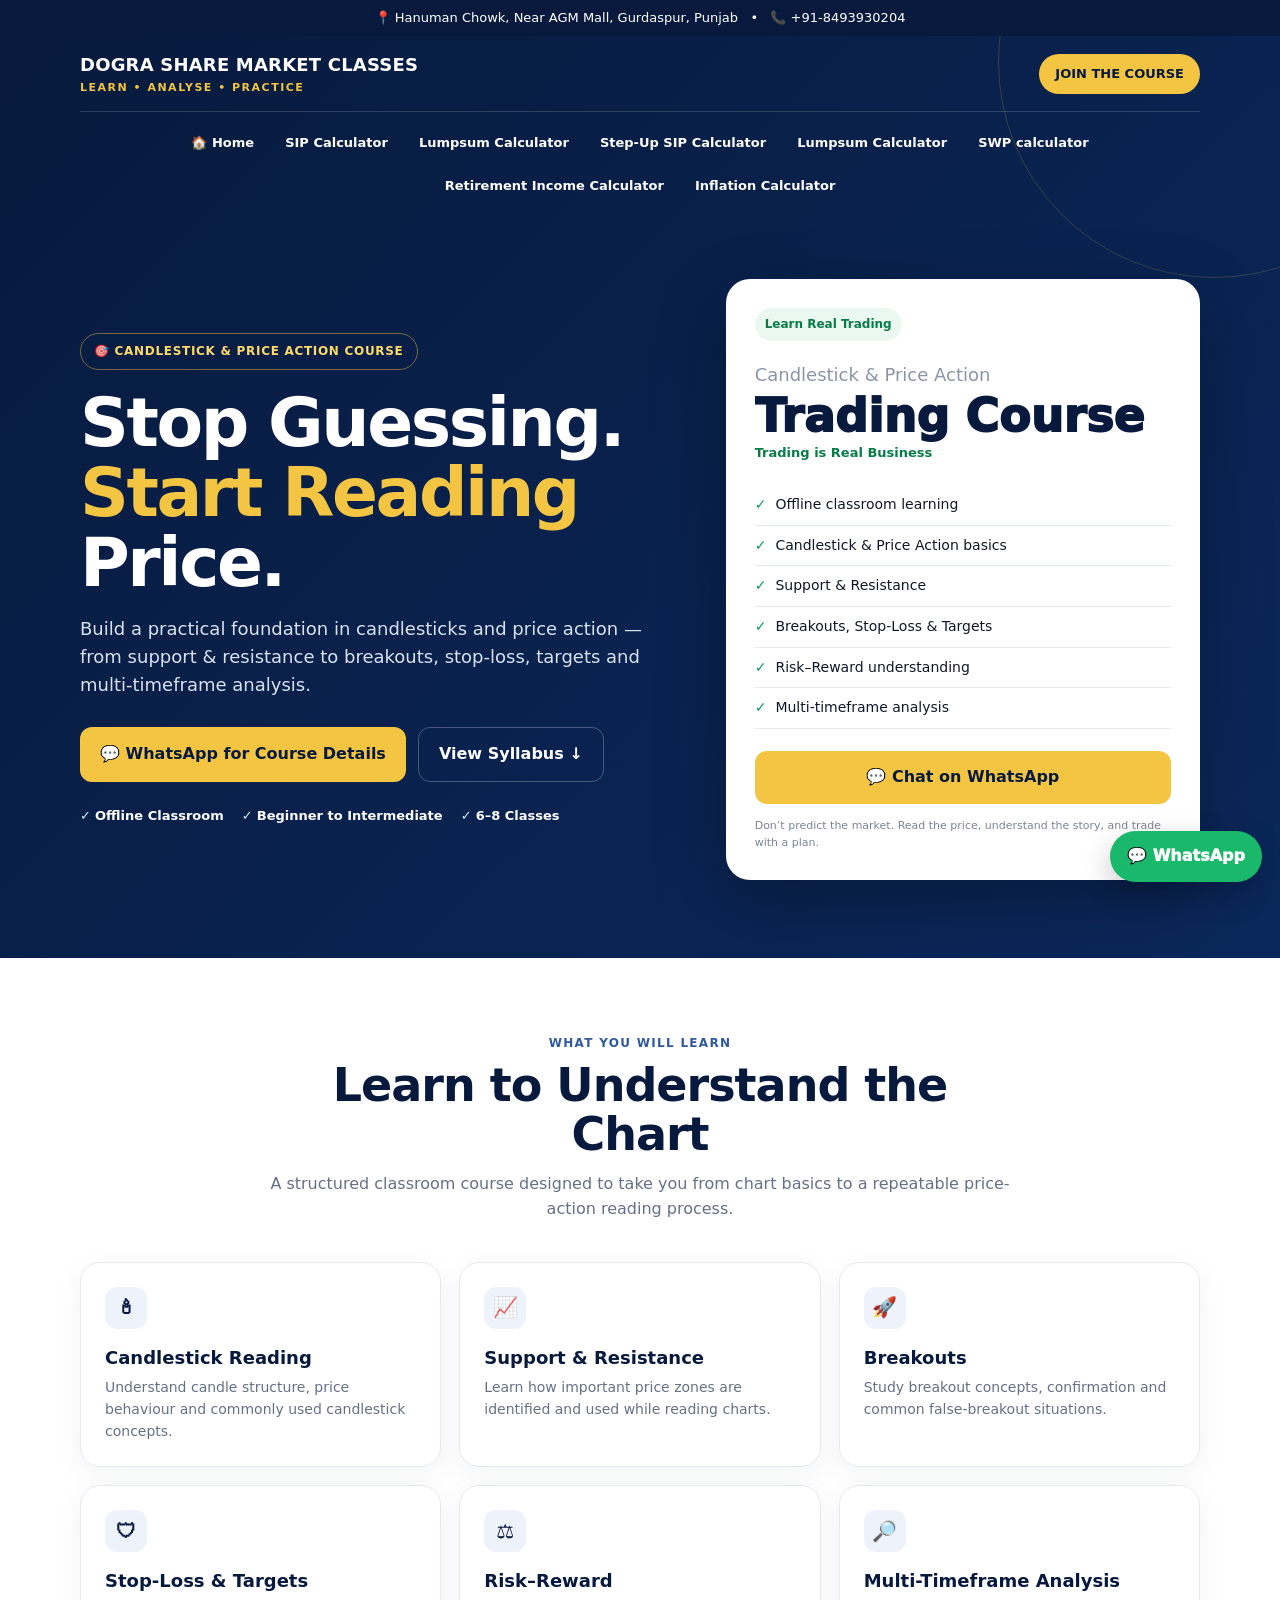
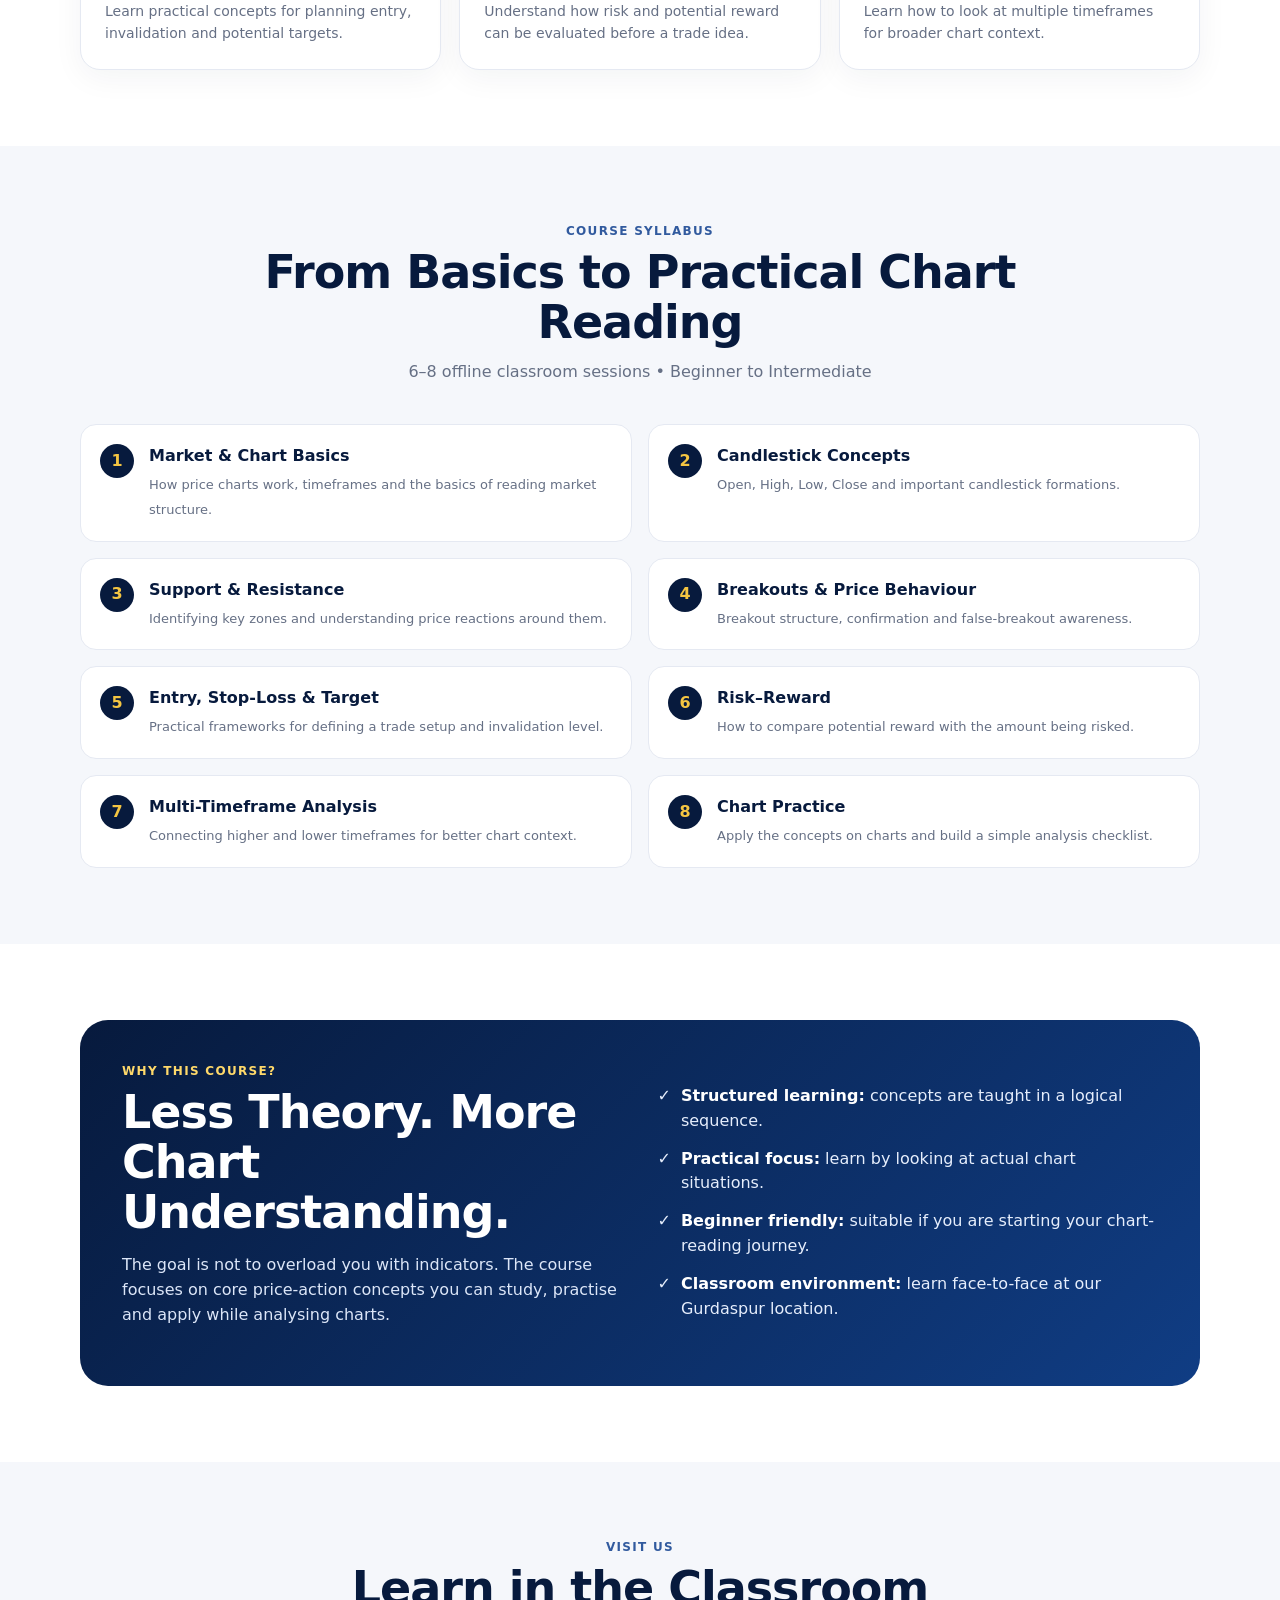
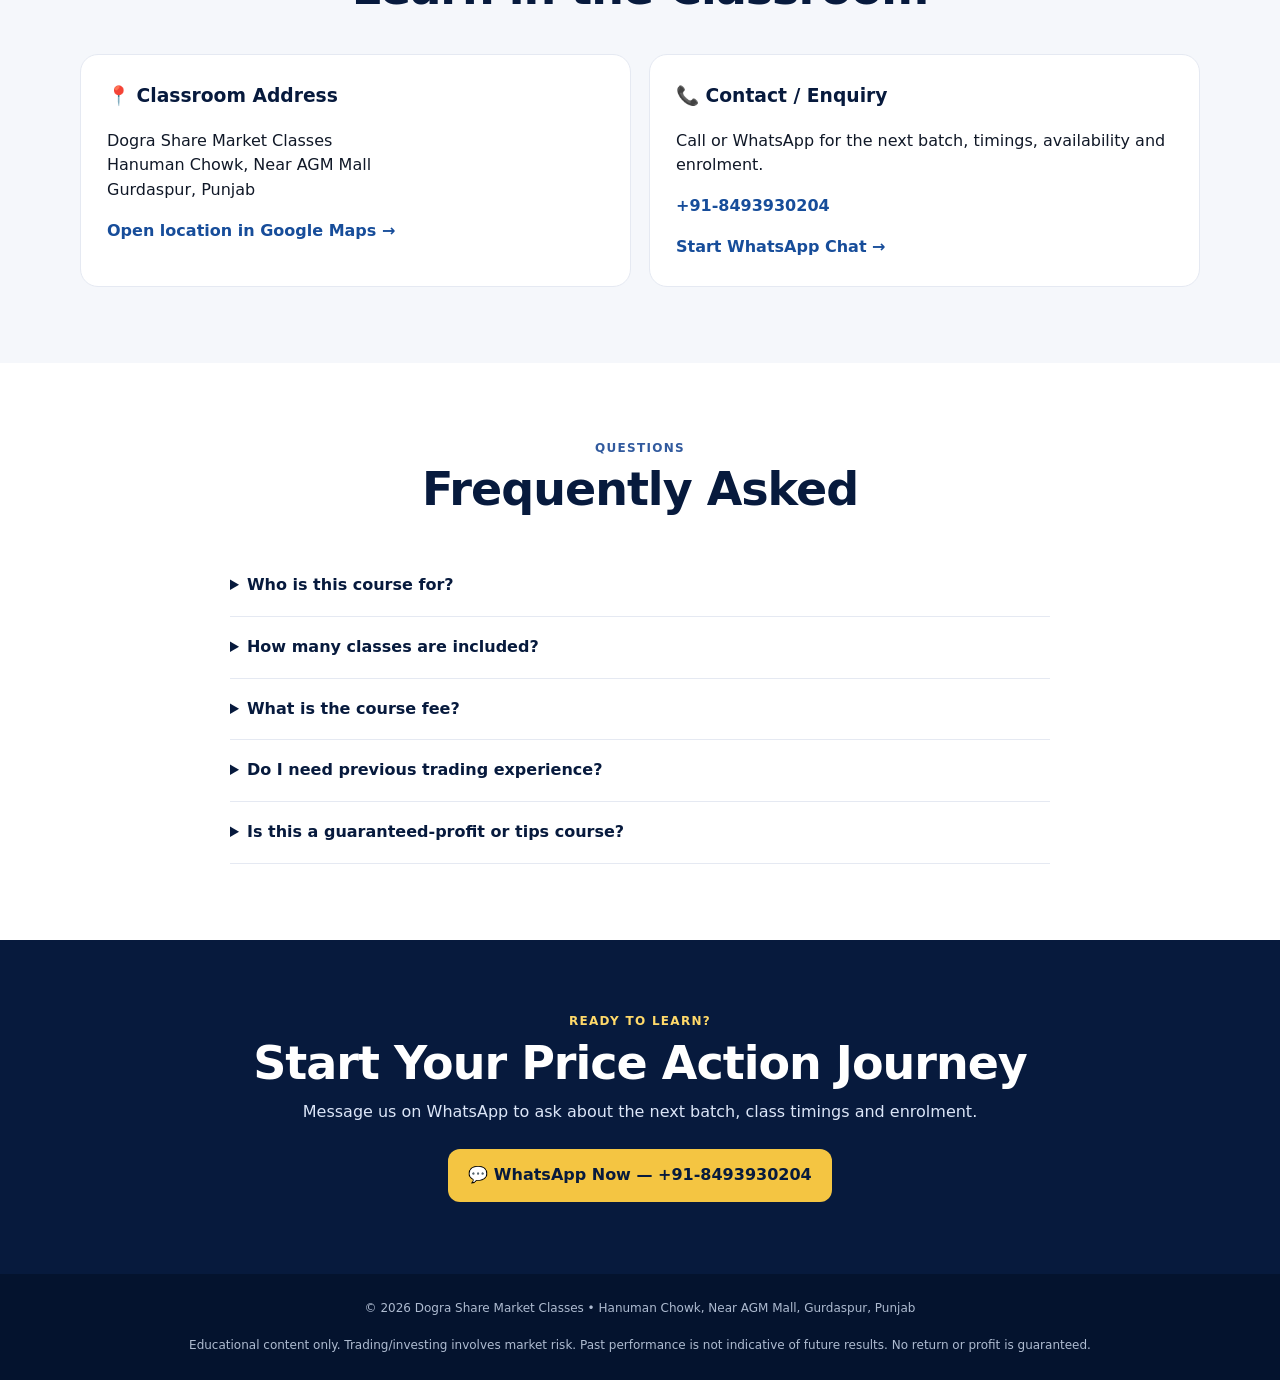
<file: index.html>
<!DOCTYPE html>
<html lang="en">
<head>
  <meta charset="UTF-8">
  <meta name="viewport" content="width=device-width, initial-scale=1.0">
  <meta name="description" content="Candlestick & Price Action Course at Dogra Share Market Classes, Gurdaspur. Learn candlesticks, support & resistance, breakouts, stop-loss, targets and multi-timeframe analysis.">
  <meta name="theme-color" content="#071a3d">
  <title>Candlestick & Price Action Course | Dogra Share Market Classes</title>
  <style>
    :root{
      --navy:#071a3d; --navy2:#0b285c; --gold:#f4c542; --gold2:#ffd96a;
      --white:#fff; --muted:#d9e2f2; --ink:#101827; --soft:#f5f7fb;
      --green:#19b86b; --line:#e5e9f2; --shadow:0 18px 50px rgba(7,26,61,.14);
      --radius:20px;
    }
    *{box-sizing:border-box}
    html{scroll-behavior:smooth}
    body{margin:0;font-family:Inter,system-ui,-apple-system,Segoe UI,Roboto,Arial,sans-serif;color:var(--ink);background:#fff;line-height:1.55}
    a{text-decoration:none}
    .container{width:min(1120px,92%);margin:auto}
    .top{background:var(--navy);color:#fff;text-align:center;font-size:13px;padding:8px 12px}
    header{background:linear-gradient(135deg,var(--navy),var(--navy2));color:#fff;position:relative;overflow:hidden}
    header:before{content:"";position:absolute;width:430px;height:430px;border:1px solid rgba(244,197,66,.18);border-radius:50%;right:-150px;top:-190px}
    nav{display:flex;align-items:center;justify-content:space-between;padding:18px 0;position:relative;z-index:2}
    .brand{font-weight:900;letter-spacing:.2px;font-size:18px}
    .brand span{display:block;color:var(--gold);font-size:11px;letter-spacing:1.5px;text-transform:uppercase}
    .navbtn{color:var(--navy);background:var(--gold);padding:10px 16px;border-radius:999px;font-weight:800;font-size:13px}
    .hero{padding:62px 0 78px;position:relative;z-index:1}
    .hero-grid{display:grid;grid-template-columns:1.12fr .88fr;gap:42px;align-items:center}
    .badge{display:inline-flex;gap:8px;align-items:center;border:1px solid rgba(244,197,66,.45);color:var(--gold2);padding:8px 13px;border-radius:999px;font-weight:800;font-size:12px;text-transform:uppercase;letter-spacing:.7px}
    h1{font-size:clamp(38px,5.3vw,68px);line-height:1.03;margin:18px 0 18px;letter-spacing:-2.4px}
    h1 em{font-style:normal;color:var(--gold)}
    .hero p{font-size:18px;color:var(--muted);max-width:680px}
    .ctas{display:flex;gap:12px;flex-wrap:wrap;margin-top:28px}
    .btn{display:inline-flex;justify-content:center;align-items:center;gap:8px;padding:14px 20px;border-radius:12px;font-weight:900;transition:.2s}
    .btn:hover{transform:translateY(-2px)}
    .primary{background:var(--gold);color:var(--navy)}
    .secondary{border:1px solid rgba(255,255,255,.25);color:#fff}
    .trust{display:flex;gap:18px;flex-wrap:wrap;margin-top:24px;color:#dce6f8;font-size:13px}
    .trust b{color:#fff}
    .price-card{background:#fff;color:var(--ink);border-radius:24px;padding:28px;box-shadow:0 25px 70px rgba(0,0,0,.28);border:1px solid rgba(255,255,255,.4)}
    .ribbon{display:inline-block;background:#eaf8f1;color:#087c47;padding:7px 10px;border-radius:999px;font-size:12px;font-weight:900}
    .old{color:#8b94a7;font-size:18px;margin-top:20px}
    .price{font-size:46px;line-height:1;font-weight:950;color:var(--navy);margin:4px 0}
    .price small{font-size:14px;font-weight:700;color:#687286}
    .save{color:#087c47;font-weight:900;font-size:13px}
    .card-list{list-style:none;padding:0;margin:22px 0}
    .card-list li{padding:9px 0;border-bottom:1px solid var(--line);font-size:14px}
    .card-list li:before{content:"✓";color:#0a9c59;font-weight:900;margin-right:9px}
    .full{width:100%}
    section{padding:76px 0}
    .soft{background:var(--soft)}
    .section-head{text-align:center;max-width:760px;margin:0 auto 40px}
    .eyebrow{color:#315a9e;font-weight:900;text-transform:uppercase;letter-spacing:1.3px;font-size:12px}
    h2{font-size:clamp(30px,4vw,46px);line-height:1.08;margin:8px 0 12px;letter-spacing:-1px;color:var(--navy)}
    .section-head p{color:#667085;margin:0}
    .grid{display:grid;grid-template-columns:repeat(3,1fr);gap:18px}
    .feature{padding:24px;border:1px solid var(--line);border-radius:var(--radius);background:#fff;box-shadow:0 8px 30px rgba(15,33,65,.05)}
    .icon{width:42px;height:42px;border-radius:12px;background:#eef3fb;color:var(--navy);display:grid;place-items:center;font-size:20px;font-weight:900;margin-bottom:15px}
    .feature h3{margin:0 0 6px;color:var(--navy);font-size:18px}
    .feature p{margin:0;color:#667085;font-size:14px}
    .syllabus{display:grid;grid-template-columns:1fr 1fr;gap:16px}
    .lesson{display:flex;gap:15px;padding:19px;background:#fff;border:1px solid var(--line);border-radius:16px}
    .num{min-width:34px;height:34px;border-radius:50%;background:var(--navy);color:var(--gold);display:grid;place-items:center;font-weight:900}
    .lesson b{display:block;color:var(--navy);margin-bottom:3px}
    .lesson span{font-size:13px;color:#667085}
    .why{background:linear-gradient(135deg,var(--navy),#103d84);color:#fff;border-radius:28px;padding:42px}
    .why h2{color:#fff}
    .why-grid{display:grid;grid-template-columns:1fr 1fr;gap:35px;align-items:center}
    .checks{display:grid;gap:13px}
    .checks div{display:flex;gap:10px;align-items:flex-start;color:#e6eefc}
    .checks strong{color:#fff}
    .location{display:grid;grid-template-columns:1fr 1fr;gap:18px}
    .info{padding:26px;border:1px solid var(--line);border-radius:18px;background:#fff}
    .info h3{margin-top:0;color:var(--navy)}
    .info a{color:#174d9a;font-weight:800}
    .faq{max-width:820px;margin:auto}
    details{border-bottom:1px solid var(--line);padding:18px 0}
    summary{cursor:pointer;font-weight:900;color:var(--navy)}
    details p{color:#667085;margin-bottom:0;font-size:14px}
    .final{background:var(--navy);color:#fff;text-align:center;padding:72px 0}
    .final h2{color:#fff}
    .final p{color:#dce6f8;max-width:680px;margin:0 auto 24px}
    footer{background:#04132e;color:#aebbd0;text-align:center;padding:25px 0;font-size:12px}
    .float{position:fixed;right:18px;bottom:18px;background:var(--green);color:#fff;padding:13px 17px;border-radius:999px;font-weight:950;box-shadow:0 12px 30px rgba(0,0,0,.22);z-index:50}
    .note{font-size:11px;color:#7a8497;margin-top:13px}
    @media(max-width:820px){
      .hero-grid,.why-grid,.location{grid-template-columns:1fr}
      .grid{grid-template-columns:1fr 1fr}
      .syllabus{grid-template-columns:1fr}
      .hero{padding-top:38px}
      nav{padding:14px 0}
    }
    @media(max-width:560px){
      .grid{grid-template-columns:1fr}
      section{padding:56px 0}
      .why{padding:28px 20px}
      h1{letter-spacing:-1.5px}
      .navbtn{padding:9px 12px;font-size:12px}
      .brand{font-size:15px}
    }
    /* Nav menu css */
    /* MAIN NAVIGATION */

.main-nav {
  display: flex;
  flex-direction: column;
  align-items: stretch;
  padding: 15px 0 0;
  position: relative;
  z-index: 10;
}

.nav-top {
  display: flex;
  align-items: center;
  justify-content: space-between;
  padding-bottom: 15px;
}

.nav {
  display: flex;
  align-items: center;
  justify-content: center;
  flex-wrap: wrap;
  gap: 5px;
  list-style: none;
  padding: 12px 0;
  margin: 0;
  border-top: 1px solid rgba(255,255,255,.15);
}

.nav li a {
  display: block;
  color: #fff;
  padding: 9px 13px;
  font-size: 13px;
  font-weight: 700;
  border-radius: 8px;
  transition: .2s;
}

.nav li a:hover {
  background: var(--gold);
  color: var(--navy);
}

.menu-toggle {
  display: none;
  color: var(--gold);
  font-size: 27px;
  cursor: pointer;
  padding: 8px 0;
  text-align: right;
}

/* MOBILE NAVIGATION */

@media(max-width:820px) {

  .main-nav {
    padding-top: 12px;
  }

  .nav-top {
    padding-bottom: 10px;
  }

  .menu-toggle {
    display: block;
    border-top: 1px solid rgba(255,255,255,.15);
  }

  .nav {
    display: none;
    flex-direction: column;
    align-items: stretch;
    width: 100%;
    padding: 8px 0 15px;
    gap: 3px;
    border-top: none;
  }

  .nav.active {
    display: flex;
  }

  .nav li a {
    padding: 12px 15px;
    font-size: 14px;
    border-radius: 8px;
  }

  .nav li a:hover {
    background: var(--gold);
    color: var(--navy);
  }
}

@media(max-width:560px) {

  .navbtn {
    padding: 9px 12px;
    font-size: 11px;
  }

  .brand {
    font-size: 14px;
  }

  .brand span {
    font-size: 10px;
  }
}
    /*ends */
    
  </style>
</head>
<body>
  <div class="top">📍 Hanuman Chowk, Near AGM Mall, Gurdaspur, Punjab &nbsp; • &nbsp; 📞 +91-8493930204</div>

  <header>
    <div class="container">
    <nav class="main-nav">
  <div class="nav-top">
    <div class="brand">
      DOGRA SHARE MARKET CLASSES
      <span>Learn • Analyse • Practice</span>
    </div>

    <a class="navbtn" href="#enrol">JOIN THE COURSE</a>
  </div>

  <div class="menu-toggle" onclick="toggleMenu()" aria-label="Toggle navigation" aria-expanded="false" aria-controls="navMenu">
    ☰
  </div>

  <ul class="nav" id="navMenu">
    <li><a href="index.html">🏠 Home</a></li>
    <li><a href="sip.html">SIP Calculator</a></li>
     <li><a href="lumpsum.html">Lumpsum Calculator</a></li>
    <li><a href="stepup.html">Step-Up SIP Calculator</a></li>
    <li><a href="lumpsum.html">Lumpsum Calculator</a></li>
    <li><a href="swp.html">SWP calculator</a></li>
    <li><a href="swp-goal.html">Retirement Income Calculator</a></li>
    <li><a href="inflation.html">Inflation Calculator</a></li>
  </ul>
</nav>

      <div class="hero">
        <div class="hero-grid">
          <div>
            <div class="badge">🎯 Candlestick & Price Action Course</div>
            <h1>Stop Guessing.<br><em>Start Reading</em> Price.</h1>
            <p>Build a practical foundation in candlesticks and price action — from support & resistance to breakouts, stop-loss, targets and multi-timeframe analysis.</p>
            <div class="ctas">
              <a class="btn primary" href="https://wa.me/918493930204?text=Hi%20Dogra%20Share%20Market%20Classes%2C%20I%20want%20details%20about%20the%20Candlestick%20%26%20Price%20Action%20Course.">💬 WhatsApp for Course Details</a>
              <a class="btn secondary" href="#syllabus">View Syllabus ↓</a>
            </div>
            <div class="trust">
              <span>✓ <b>Offline Classroom</b></span>
              <span>✓ <b>Beginner to Intermediate</b></span>
              <span>✓ <b>6–8 Classes</b></span>
            </div>
          </div>

          <div class="price-card" id="enrol">
            <span class="ribbon">Learn Real Trading</span>
            <div class="old">Candlestick & Price Action</div>
            <div class="price">Trading Course <small></small></div>
            <div class="save">Trading is Real Business</div>
            <ul class="card-list">
              <li>Offline classroom learning</li>
              <li>Candlestick & Price Action basics</li>
              <li>Support & Resistance</li>
              <li>Breakouts, Stop-Loss & Targets</li>
              <li>Risk–Reward understanding</li>
              <li>Multi-timeframe analysis</li>
            </ul>
            <a class="btn primary full" href="https://wa.me/918493930204?text=Hi%20Dogra%20Share%20Market%20Classes%2C%20I%20want%20to%20enrol%20in%20the%20Candlestick%20%26%20Price%20Action%20Course.%20Please%20share%20the%20batch%20details.">💬 Chat on WhatsApp</a>
            <div class="note"> Don’t predict the market. Read the price, understand the story, and trade with a plan. </div>
          </div>
        </div>
      </div>
    </div>
  </header>

  <section>
    <div class="container">
      <div class="section-head">
        <div class="eyebrow">What you will learn</div>
        <h2>Learn to Understand the Chart</h2>
        <p>A structured classroom course designed to take you from chart basics to a repeatable price-action reading process.</p>
      </div>
      <div class="grid">
        <div class="feature"><div class="icon">🕯</div><h3>Candlestick Reading</h3><p>Understand candle structure, price behaviour and commonly used candlestick concepts.</p></div>
        <div class="feature"><div class="icon">📈</div><h3>Support & Resistance</h3><p>Learn how important price zones are identified and used while reading charts.</p></div>
        <div class="feature"><div class="icon">🚀</div><h3>Breakouts</h3><p>Study breakout concepts, confirmation and common false-breakout situations.</p></div>
        <div class="feature"><div class="icon">🛡</div><h3>Stop-Loss & Targets</h3><p>Learn practical concepts for planning entry, invalidation and potential targets.</p></div>
        <div class="feature"><div class="icon">⚖</div><h3>Risk–Reward</h3><p>Understand how risk and potential reward can be evaluated before a trade idea.</p></div>
        <div class="feature"><div class="icon">🔎</div><h3>Multi-Timeframe Analysis</h3><p>Learn how to look at multiple timeframes for broader chart context.</p></div>
      </div>
    </div>
  </section>

  <section class="soft" id="syllabus">
    <div class="container">
      <div class="section-head">
        <div class="eyebrow">Course syllabus</div>
        <h2>From Basics to Practical Chart Reading</h2>
        <p>6–8 offline classroom sessions • Beginner to Intermediate</p>
      </div>
      <div class="syllabus">
        <div class="lesson"><div class="num">1</div><div><b>Market & Chart Basics</b><span>How price charts work, timeframes and the basics of reading market structure.</span></div></div>
        <div class="lesson"><div class="num">2</div><div><b>Candlestick Concepts</b><span>Open, High, Low, Close and important candlestick formations.</span></div></div>
        <div class="lesson"><div class="num">3</div><div><b>Support & Resistance</b><span>Identifying key zones and understanding price reactions around them.</span></div></div>
        <div class="lesson"><div class="num">4</div><div><b>Breakouts & Price Behaviour</b><span>Breakout structure, confirmation and false-breakout awareness.</span></div></div>
        <div class="lesson"><div class="num">5</div><div><b>Entry, Stop-Loss & Target</b><span>Practical frameworks for defining a trade setup and invalidation level.</span></div></div>
        <div class="lesson"><div class="num">6</div><div><b>Risk–Reward</b><span>How to compare potential reward with the amount being risked.</span></div></div>
        <div class="lesson"><div class="num">7</div><div><b>Multi-Timeframe Analysis</b><span>Connecting higher and lower timeframes for better chart context.</span></div></div>
        <div class="lesson"><div class="num">8</div><div><b>Chart Practice</b><span>Apply the concepts on charts and build a simple analysis checklist.</span></div></div>
      </div>
    </div>
  </section>

  <section>
    <div class="container">
      <div class="why">
        <div class="why-grid">
          <div>
            <div class="eyebrow" style="color:#ffd96a">Why this course?</div>
            <h2>Less Theory. More Chart Understanding.</h2>
            <p style="color:#dce6f8">The goal is not to overload you with indicators. The course focuses on core price-action concepts you can study, practise and apply while analysing charts.</p>
          </div>
          <div class="checks">
            <div>✓ <span><strong>Structured learning:</strong> concepts are taught in a logical sequence.</span></div>
            <div>✓ <span><strong>Practical focus:</strong> learn by looking at actual chart situations.</span></div>
            <div>✓ <span><strong>Beginner friendly:</strong> suitable if you are starting your chart-reading journey.</span></div>
            <div>✓ <span><strong>Classroom environment:</strong> learn face-to-face at our Gurdaspur location.</span></div>
          </div>
        </div>
      </div>
    </div>
  </section>

  <section class="soft">
    <div class="container">
      <div class="section-head">
        <div class="eyebrow">Visit us</div>
        <h2>Learn in the Classroom</h2>
      </div>
      <div class="location">
        <div class="info">
          <h3>📍 Classroom Address</h3>
          <p>Dogra Share Market Classes<br>Hanuman Chowk, Near AGM Mall<br>Gurdaspur, Punjab</p>
          <a href="https://www.google.com/maps/search/?api=1&query=Dogra+Share+Market+Classes+Hanuman+Chowk+Gurdaspur+Punjab" target="_blank" rel="noopener">Open location in Google Maps →</a>
        </div>
        <div class="info">
          <h3>📞 Contact / Enquiry</h3>
          <p>Call or WhatsApp for the next batch, timings, availability and enrolment.</p>
          <p><a href="tel:+918493930204">+91-8493930204</a></p>
          <a href="https://wa.me/918493930204?text=Hi%20Dogra%20Share%20Market%20Classes%2C%20I%20want%20details%20about%20the%20Candlestick%20%26%20Price%20Action%20Course.">Start WhatsApp Chat →</a>
        </div>
      </div>
    </div>
  </section>

  <section>
    <div class="container">
      <div class="section-head">
        <div class="eyebrow">Questions</div>
        <h2>Frequently Asked</h2>
      </div>
      <div class="faq">
        <details><summary>Who is this course for?</summary><p>It is designed for beginners to intermediate learners who want to understand candlesticks and price-action concepts in a structured classroom setting.</p></details>
        <details><summary>How many classes are included?</summary><p>The course is planned for approximately 6–8 offline classroom classes.</p></details>
        <details><summary>What is the course fee?</summary><p>The regular fee is ₹4,999. We are running special offer, press WhatsApp chat button to know, the current special course fee.</p></details>
        <details><summary>Do I need previous trading experience?</summary><p>No. The course starts with the basics and progressively moves toward practical chart analysis.</p></details>
        <details><summary>Is this a guaranteed-profit or tips course?</summary><p>No. This is an educational course focused on learning and practising chart-reading concepts. Trading and investing involve market risk; no profit or return is guaranteed.</p></details>
      </div>
    </div>
  </section>

  <section class="final">
    <div class="container">
      <div class="eyebrow" style="color:#ffd96a">Ready to learn?</div>
      <h2>Start Your Price Action Journey</h2>
      <p>Message us on WhatsApp to ask about the next batch, class timings and enrolment.</p>
      <a class="btn primary" href="https://wa.me/918493930204?text=Hi%20Dogra%20Share%20Market%20Classes%2C%20I%20want%20to%20join%20the%20Candlestick%20%26%20Price%20Action%20Course.%20Please%20share%20the%20next%20batch%20details.">💬 WhatsApp Now — +91-8493930204</a>
    </div>
  </section>

  <footer>
    <div class="container">
      © <span id="year"></span> Dogra Share Market Classes • Hanuman Chowk, Near AGM Mall, Gurdaspur, Punjab
      <br><br>
      <span>Educational content only. Trading/investing involves market risk. Past performance is not indicative of future results. No return or profit is guaranteed.</span>
    </div>
  </footer>

  <a class="float" href="https://wa.me/918493930204?text=Hi%20Dogra%20Share%20Market%20Classes%2C%20I%20want%20course%20details.">💬 WhatsApp</a>
  <script>
document.getElementById("year").textContent = new Date().getFullYear();

function toggleMenu() {
  const menu = document.getElementById("navMenu");
  const toggle = document.querySelector(".menu-toggle");

  menu.classList.toggle("active");

  toggle.setAttribute(
    "aria-expanded",
    menu.classList.contains("active")
  );

  toggle.innerHTML = menu.classList.contains("active") ? "✕" : "☰";
}

// Close mobile menu after clicking a link
document.querySelectorAll("#navMenu a").forEach(link => {
  link.addEventListener("click", () => {
    document.getElementById("navMenu").classList.remove("active");

    const toggle = document.querySelector(".menu-toggle");
    toggle.innerHTML = "☰";
    toggle.setAttribute("aria-expanded", "false");
  });
});
</script>
</body>
</html>
</file>
